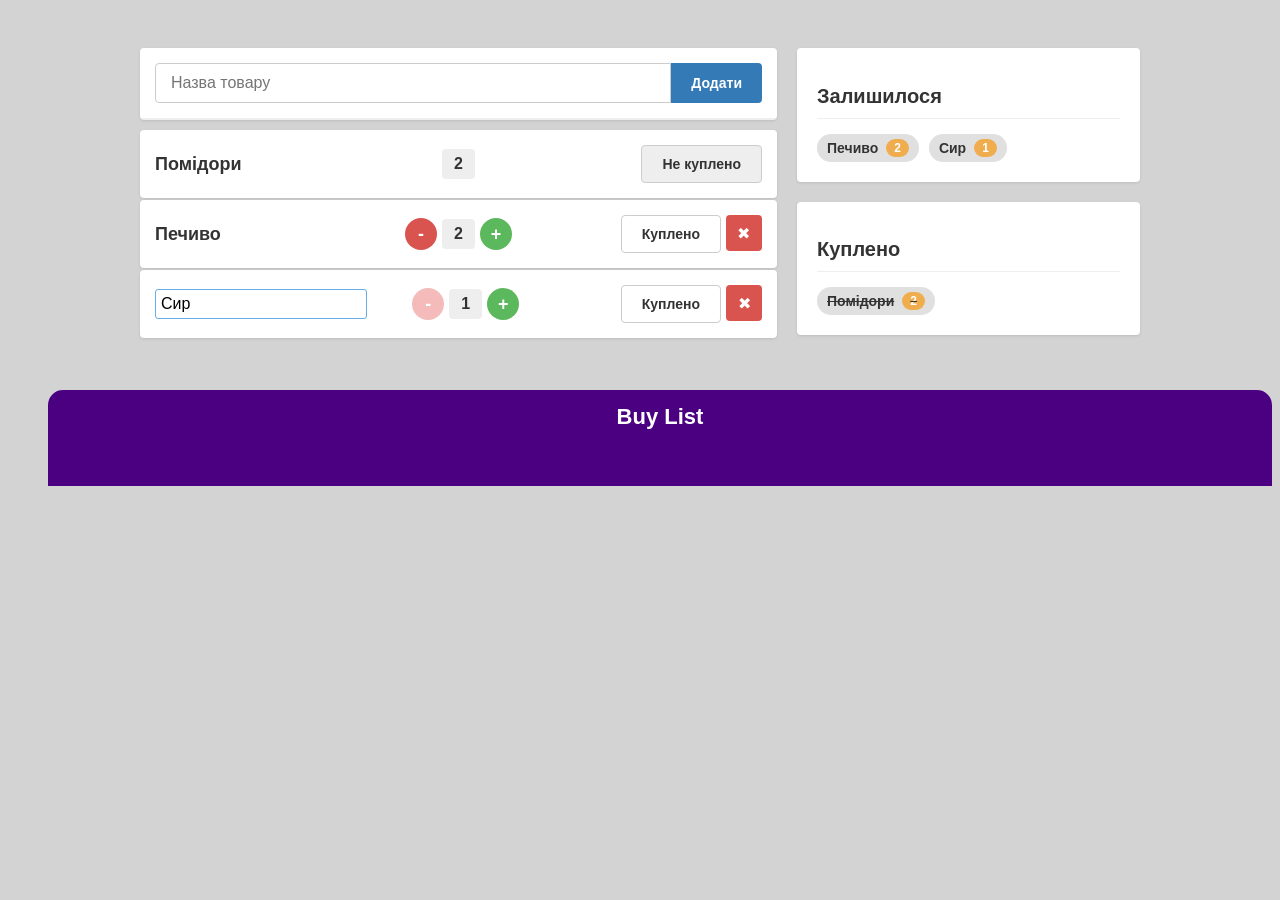
<file: HomeWork1_Rezanov/RezanovHw1_index.html>
<!DOCTYPE html>
<html lang="en">
<head>
    <meta charset="UTF-8">
    <meta name="viewport" content="width=device-width, initial-scale=1.0">
    <title>Items list</title>
    <link rel="stylesheet" href="RezanovHw1_styles.css">
</head>
<body>
    <main class="container">
        
        <section class="buy-list">
            <div class="add-panel">
                <input type="text" class="add-input" placeholder="Назва товару" aria-label="Назва товару">
                <button class="btn btn-add" data-tooltip="Додати товар у список">Додати</button>
            </div>

            <article class="item-row">
                <div class="item-name">Помідори</div>
                <div class="item-controls">
                    <span class="count-box">2</span>
                </div>
                <div class="item-actions">
                    <button class="btn btn-status" data-tooltip="Змінити на: Куплено">Не куплено</button>
                </div>
            </article>

            <article class="item-row">
                <div class="item-name">Печиво</div>
                <div class="item-controls">
                    <button class="btn-circle btn-minus" data-tooltip="Зменшити кількість" aria-label="Зменшити">-</button>
                    <span class="count-box">2</span>
                    <button class="btn-circle btn-plus" data-tooltip="Збільшити кількість" aria-label="Збільшити">+</button>
                </div>
                <div class="item-actions">
                    <button class="btn btn-status active" data-tooltip="Скасувати покупку">Куплено</button>
                    <button class="btn-square btn-delete" data-tooltip="Видалити зі списку" aria-label="Видалити">✖</button>
                </div>
            </article>

            <article class="item-row">
                <div class="item-name">
                    <input type="text" class="edit-input" value="Сир" aria-label="Редагувати назву">
                </div>
                <div class="item-controls">
                    <button class="btn-circle btn-minus disabled" data-tooltip="Мінімальна кількість" aria-label="Зменшити" disabled>-</button>
                    <span class="count-box">1</span>
                    <button class="btn-circle btn-plus" data-tooltip="Збільшити кількість" aria-label="Збільшити">+</button>
                </div>
                <div class="item-actions">
                    <button class="btn btn-status active" data-tooltip="Скасувати покупку">Куплено</button>
                    <button class="btn-square btn-delete" data-tooltip="Видалити зі списку" aria-label="Видалити">✖</button>
                </div>
            </article>
        </section>

        <aside class="summary">
            <section class="summary-block">
                <h2>Залишилося</h2>
                <div class="pills">
                    <span class="pill">Печиво <span class="badge">2</span></span>
                    <span class="pill">Сир <span class="badge">1</span></span>
                </div>
            </section>
            
            <section class="summary-block">
                <h2>Куплено</h2>
                <div class="pills">
                    <span class="pill crossed">Помідори <span class="badge">2</span></span>
                </div>
            </section>
        </aside>

    </main>

    <div class="author-badge" data-tooltip="Інформація про автора">
        <div class="badge-front">Buy List</div>
        <div class="badge-hidden">Created by:<br>Vladyslav Rezanov</div>
    </div>
</body>
</html>
</file>
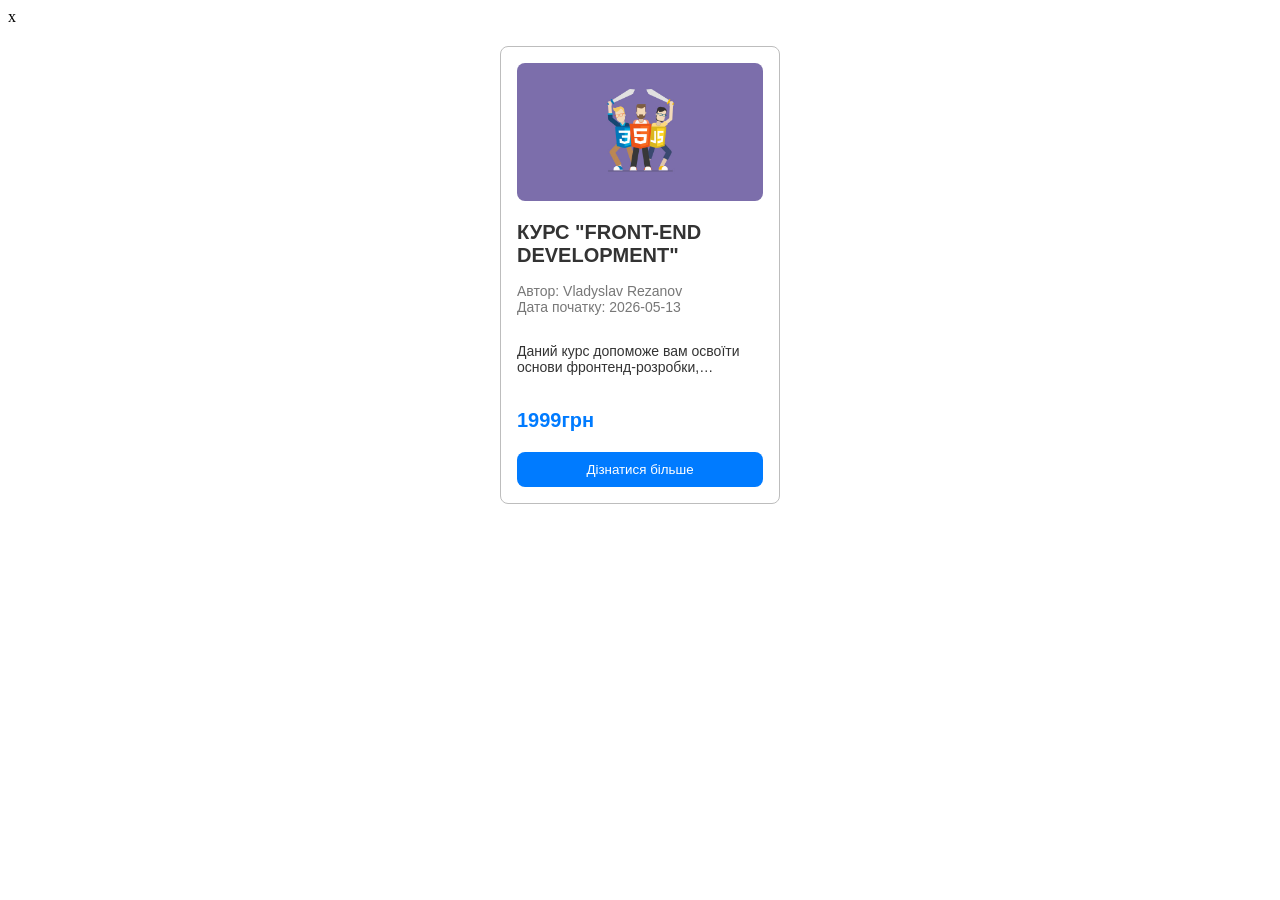
<file: Practice2_Rezanov/card.html>
x<!DOCTYPE html>
<html lang="uk">
<head>
  <meta charset="UTF-8">
  <meta name="viewport" content="width=device-width, initial-scale=1">
  <title>Картка — практична CSS</title>
  <link rel="stylesheet" href="card.css">
</head>
<body>

  <!--
    Варіант контенту визначається викладачем.
    Структура (теги, класи) однакова для всіх варіантів —
    змінюється тільки контент усередині.

    Варіант D — Картка КУРСУ
  -->

  <article class="card">
    <img class="card-image"
         src="img/how-to-front-end-840.jpg"
         alt="Зображення для картки">

    <h3 class="card-title">КУРС "FRONT-END DEVELOPMENT"</h3>

    <p class="card-meta">
      Автор: Vladyslav Rezanov<br>
      Дата початку: 2026-05-13
    </p>

    <p class="card-description">
      Даний курс допоможе вам освоїти основи фронтенд-розробки, включаючи HTML, CSS та JS. Ви навчитеся створювати сучасні веб-сайти та інтерфейси користувача, а також отримаєте практичні навички для роботи з популярними фреймворками та бібліотеками.
    </p>

    <p class="card-price">1999грн</p>

    <button class="card-action" type="button">
      Дізнатися більше
    </button>
  </article>

</body>
</html>
</file>
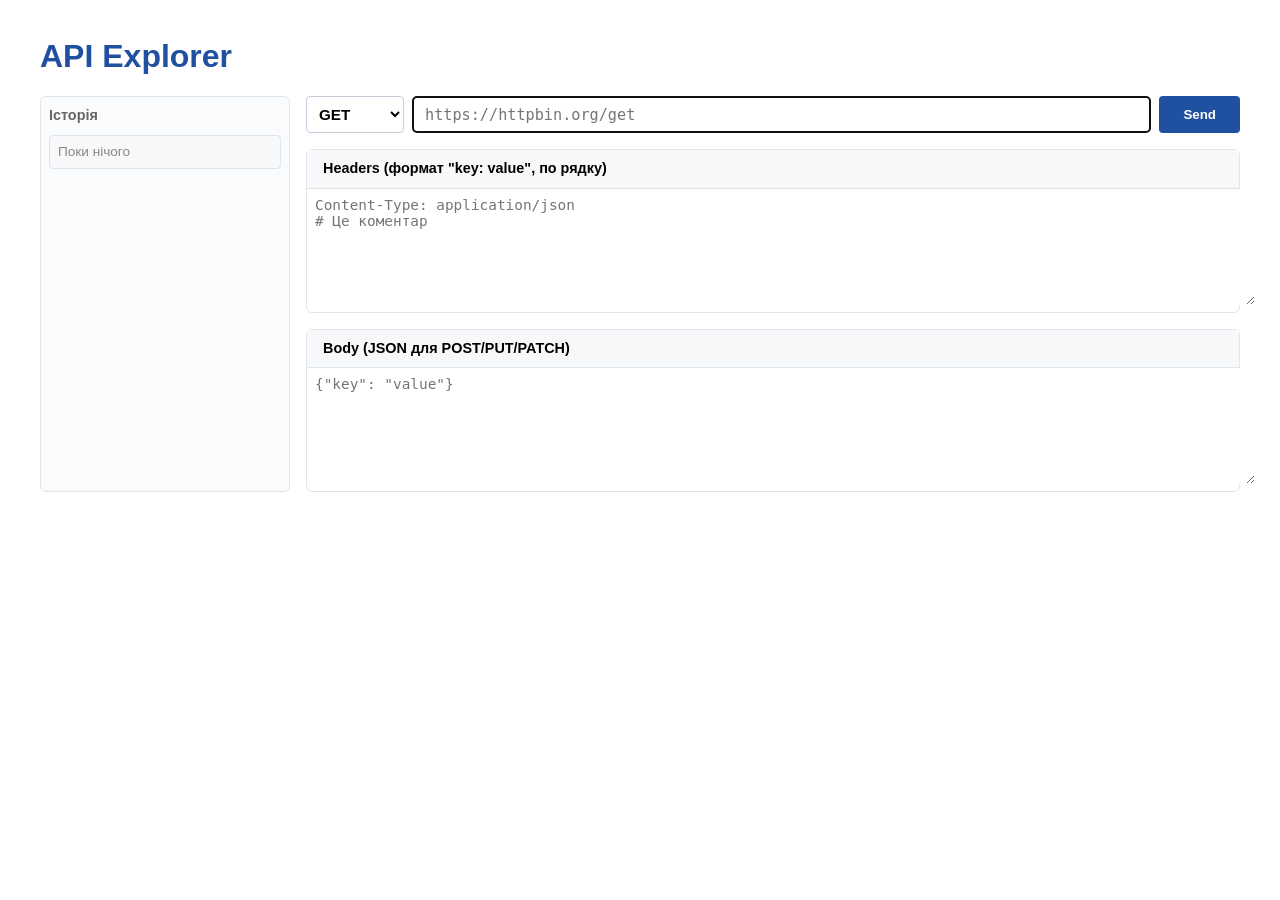
<file: Practice5_Rezanov/page.html>
<!DOCTYPE html>
<html lang="uk">
<head>
  <meta charset="UTF-8">
  <title>Task 1 — API Explorer</title>
  <style>
    body { font-family: -apple-system, sans-serif; max-width: 1200px; margin: 1rem auto; padding: 1rem; line-height: 1.5; }
    h1 { color: #2050a0; margin: 0 0 1rem; }

    .layout { display: grid; grid-template-columns: 250px 1fr; gap: 1rem; }

    /* === Sidebar (historу) === */
    .sidebar { border: 1px solid #e1e4e8; border-radius: 6px; padding: 0.5rem; background: #fafbfc; }
    .sidebar h3 { margin: 0 0 0.5rem; font-size: 0.9rem; color: #666; }
    #history { list-style: none; padding: 0; margin: 0; }
    #history li {
      padding: 6px 8px; margin-bottom: 4px;
      background: white; border: 1px solid #e1e4e8; border-radius: 4px;
      cursor: pointer; font-size: 0.85rem;
    }
    #history li:hover { background: #e8f0fe; }
    #history .method { font-weight: 700; margin-right: 6px; }
    #history .status { float: right; font-size: 0.8em; }

    /* === Main === */
    .main { display: flex; flex-direction: column; gap: 1rem; }

    /* === Form === */
    .req-line { display: flex; gap: 0.5rem; }
    #method {
      padding: 8px; border: 1px solid #ccd; border-radius: 4px;
      background: white; font-weight: 600; font-size: 0.95rem;
    }
    #url {
      flex: 1; padding: 8px 12px; border: 1px solid #ccd; border-radius: 4px;
      font-family: monospace; font-size: 0.95rem;
    }
    #send {
      padding: 8px 24px; background: #2050a0; color: white;
      border: none; border-radius: 4px; cursor: pointer; font-weight: 600;
    }
    #send:disabled { opacity: 0.6; cursor: wait; }

    .panel { border: 1px solid #e1e4e8; border-radius: 6px; }
    .panel h3 { margin: 0; padding: 0.5rem 1rem; background: #f6f8fa; border-bottom: 1px solid #e1e4e8; font-size: 0.9rem; }
    .panel textarea {
      width: 100%; min-height: 100px;
      padding: 8px; border: none; resize: vertical;
      font-family: monospace; font-size: 0.9rem;
    }
    .panel textarea:focus { outline: none; }
    .error { color: #c33; padding: 0.5rem 1rem; font-size: 0.85em; background: #fee; }

    /* === Response === */
    #response { display: none; }
    #response.visible { display: block; }
    .status-line {
      padding: 0.8rem 1rem; font-family: monospace; font-size: 1.05rem;
      border-radius: 6px 6px 0 0;
    }
    .status-line.s2 { background: #e6f7eb; color: #2a8a4a; }
    .status-line.s3 { background: #e8eef9; color: #2050a0; }
    .status-line.s4 { background: #fff4e6; color: #b85c00; }
    .status-line.s5 { background: #fde6e6; color: #c33; }
    .status-line .elapsed { float: right; font-size: 0.85em; opacity: 0.7; }

    .response-section { margin-top: 1rem; }
    pre {
      margin: 0; padding: 1rem; background: #f6f8fa;
      border-radius: 0 0 6px 6px;
      max-height: 400px; overflow: auto;
      font-size: 0.85rem; font-family: monospace;
    }
  </style>
</head>
<body>

  <h1>API Explorer</h1>

  <div class="layout">

    <aside class="sidebar">
      <h3>Історія</h3>
      <ul id="history">
        <li style="background:#f6f8fa; color:#888; cursor: default;">Поки нічого</li>
      </ul>
    </aside>

    <div class="main">

      <div class="req-line">
        <select id="method">
          <option>GET</option>
          <option>POST</option>
          <option>PUT</option>
          <option>PATCH</option>
          <option>DELETE</option>
        </select>
        <input id="url" type="text" placeholder="https://httpbin.org/get" autofocus>
        <button id="send">Send</button>
      </div>

      <div class="panel">
        <h3>Headers (формат "key: value", по рядку)</h3>
        <textarea id="headers" placeholder="Content-Type: application/json
# Це коментар"></textarea>
      </div>

      <div class="panel">
        <h3>Body (JSON для POST/PUT/PATCH)</h3>
        <textarea id="body" placeholder='{"key": "value"}'></textarea>
        <div id="body-error" class="error" hidden></div>
      </div>

      <div id="response">
        <div id="status-line" class="status-line"></div>
        <div class="response-section panel">
          <h3>Response Headers</h3>
          <pre id="response-headers"></pre>
        </div>
        <div class="response-section panel">
          <h3>Response Body</h3>
          <pre id="response-body"></pre>
        </div>
      </div>

    </div>
  </div>

  <script src="app.js"></script>
</body>
</html>
</file>
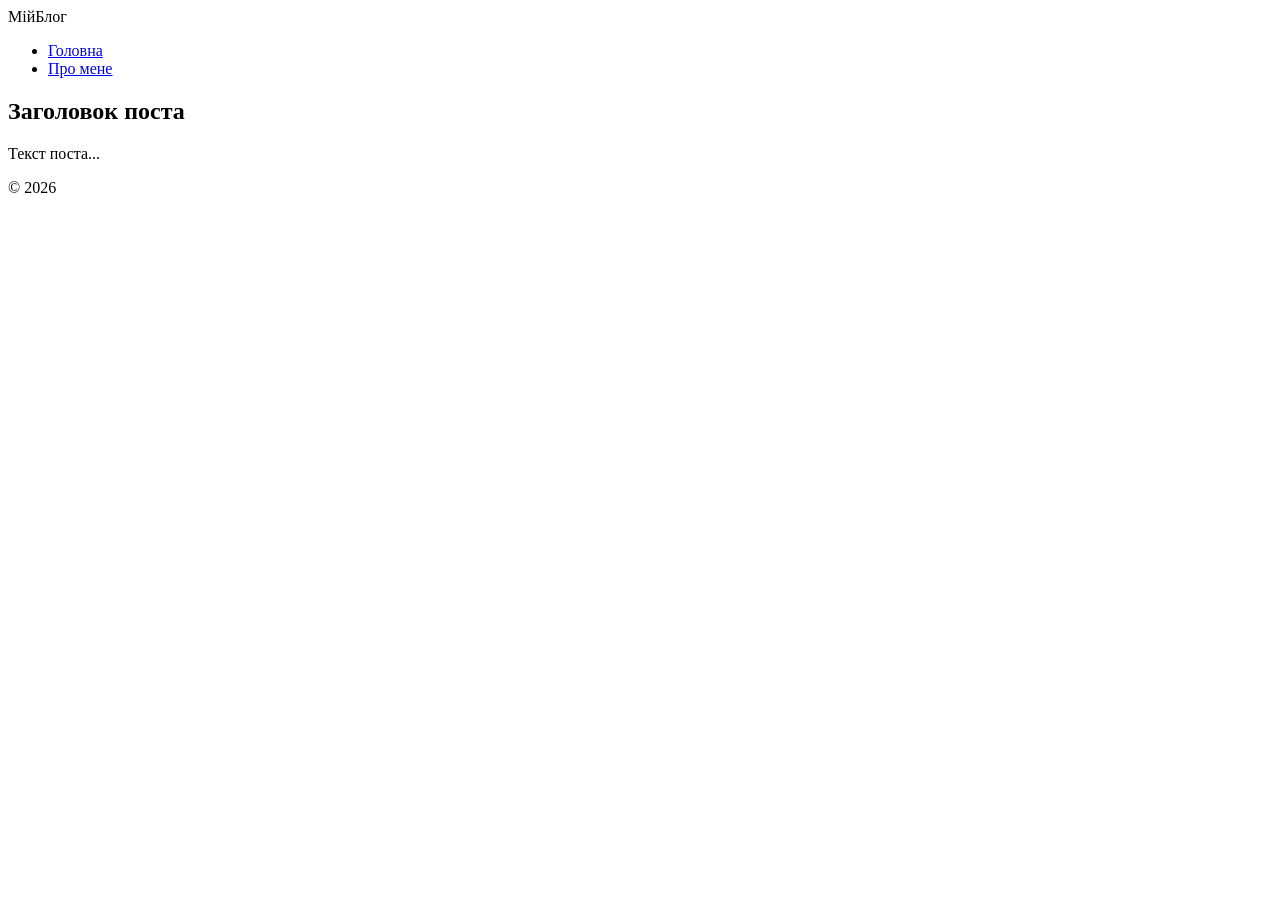
<file: Practice1_Rezanov/Task1/legacy.html>
<!-- 
Перепишіть HTML, замінивши <div>-обгортки на семантичні теги HTML5: <header>, <nav>, <main>, <article>, <aside>, <footer> (де доречно).
Замініть <div class="link"><a></a></div> на <li><a></a></li> всередині <ul> для навігації.
Замініть <div class="title"> на правильний рівень заголовка (<h1>, <h2> тощо).
Додайте до <html> атрибут lang="uk".
Додайте правильний <title> у <head>.
Збережіть весь текстовий контент незмінним.
-->

<!DOCTYPE html>
<html lang="uk">
<head>
    <meta charset="UTF-8">
    <meta name="viewport" content="width=device-width, initial-scale=1.0">
    <title>Blog</title>
</head>
<body>
    <div class="page">
    <header class="top">
    <div class="logo">МійБлог</div>
    <nav class="menu">
        <ul>
            <li class="link"><a href="/">Головна</a></li>
            <li class="link"><a href="/about">Про мене</a></li>
        </ul>
    </nav>
  </header>
  <main class="content">
    <article class="post">
      <h1 class="title">Заголовок поста</h1>
      <p class="text">Текст поста...</p>
    </article>
  </main>
  <footer class="bottom">© 2026</footer>
</div>
</body>
</html>
</file>
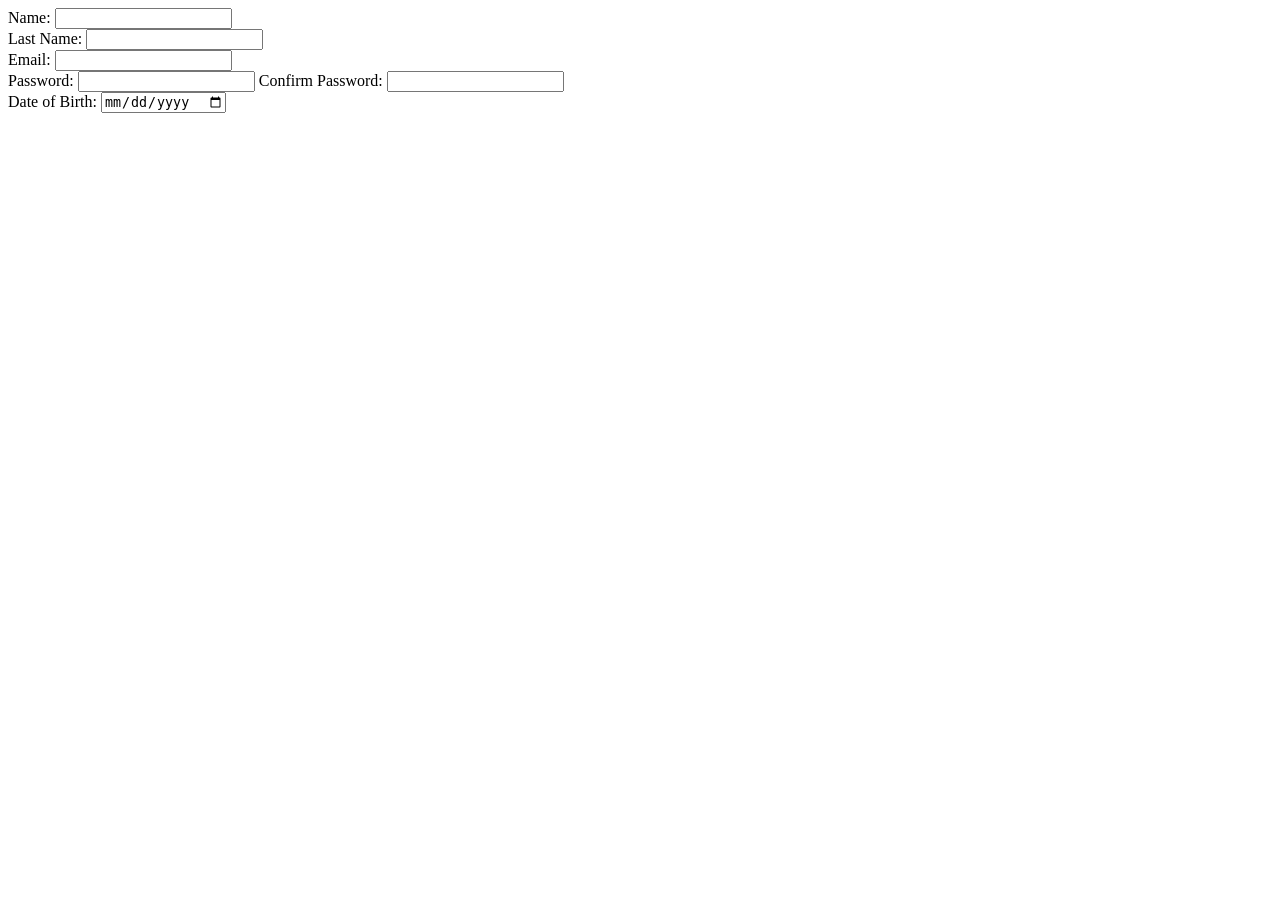
<file: Practice1_Rezanov/Task2/form.html>
<!DOCTYPE html>
<html lang="en">
<head>
    <meta charset="UTF-8">
    <meta name="viewport" content="width=device-width, initial-scale=1.0">
    <title>Form</title>
</head>
<body>
    <form>
        <label for="first-name">Name:</label>
        <input type="text" id="first-name" name="first-name">
        <br>
        <label for="last-name">Last Name:</label>
        <input type="text" id="last-name" name="last-name">
        <br>
        <label for="email">Email:</label>
        <input type="email" id="email" name="email">
        <br>
        <label for="password">Password:</label>
        <input type="password" id="password" name="password">
        <label for="confirm-password">Confirm Password:</label>
        <input type="password" id="confirm-password" name="confirm-password">
        <br>
        <label for="date-of-birth">Date of Birth:</label>  
        <input type="date" id="date-of-birth" name="date-of-birth">
        <br>

        <!-- NOT FINISHED BECAUSE OF TASK 4-->

    </form>
    
</body>
</html>
</file>
<file: HomeWork1_Rezanov/RezanovHw1_styles.css>
* {
    box-sizing: border-box;
}

body {
    font-family: Arial, sans-serif;
    background-color: #d3d3d3; 
    padding: 40px 20px;
    color: #333;
}

.container {
    display: flex;
    gap: 20px;
    max-width: 1000px;
    margin: 0 auto;
}

.buy-list {
    flex: 1 1 65%;
    background-color: transparent;
}

.summary {
    flex: 1 1 35%;
    display: flex;
    flex-direction: column;
    gap: 20px;
}

@media (max-width: 650px) {
    .container {
        flex-direction: column;
    }
}

.add-panel, .item-row {
    background-color: #fff;
    padding: 15px;
    border-radius: 4px;
    margin-bottom: 2px; 
    box-shadow: 0 1px 3px rgba(0,0,0,0.1);
}

.add-panel {
    display: flex;
    border-bottom: 2px solid #eee;
    margin-bottom: 10px;
}

.add-input {
    flex-grow: 1;
    padding: 10px 15px;
    border: 1px solid #ccc;
    border-radius: 4px 0 0 4px;
    font-size: 16px;
    outline: none;
}

.item-row {
    display: flex;
    justify-content: space-between;
    align-items: center;
}

.item-name {
    flex: 1;
    font-size: 18px;
    font-weight: bold;
}

.edit-input {
    font-size: 16px;
    padding: 5px;
    border: 1px solid #66afe9;
    border-radius: 3px;
    outline: none;
}

.item-controls {
    display: flex;
    align-items: center;
    gap: 5px;
    flex: 1;
    justify-content: center;
}

.count-box {
    background-color: #eee;
    padding: 6px 12px;
    border-radius: 4px;
    font-weight: bold;
}

.item-actions {
    flex: 1;
    display: flex;
    justify-content: flex-end;
    gap: 5px;
}


.btn {
    padding: 10px 20px;
    border: none;
    cursor: pointer;
    font-weight: bold;
    font-size: 14px;
    border-radius: 4px;
    transition: opacity 0.2s;
}

.btn:hover { opacity: 0.8; }

.btn-add {
    background-color: #337ab7;
    color: white;
    border-radius: 0 4px 4px 0;
}

.btn-status {
    background-color: #eee;
    color: #333;
    border: 1px solid #ccc;
}

.btn-status.active {
    background-color: #fff;
}

.btn-circle {
    width: 32px;
    height: 32px;
    border-radius: 50%;
    border: none;
    color: white;
    font-size: 18px;
    font-weight: bold;
    cursor: pointer;
    display: flex;
    align-items: center;
    justify-content: center;
    transition: opacity 0.2s;
}

.btn-circle:hover { opacity: 0.8; }
.btn-circle.disabled { background-color: #f5baba; cursor: not-allowed; }

.btn-minus { background-color: #d9534f; }
.btn-plus { background-color: #5cb85c; }

.btn-square {
    width: 36px;
    height: 36px;
    background-color: #d9534f;
    color: white;
    border: none;
    border-radius: 4px;
    font-size: 16px;
    cursor: pointer;
}


.summary-block {
    background-color: #fff;
    padding: 20px;
    border-radius: 4px;
    box-shadow: 0 1px 3px rgba(0,0,0,0.1);
}

.summary-block h2 {
    font-size: 20px;
    margin-bottom: 15px;
    padding-bottom: 10px;
    border-bottom: 1px solid #eee;
}

.pills {
    display: flex;
    flex-wrap: wrap;
    gap: 10px;
}

.pill {
    background-color: #e0e0e0;
    padding: 5px 10px;
    border-radius: 15px;
    font-size: 14px;
    font-weight: bold;
    display: flex;
    align-items: center;
    gap: 8px;
}

.pill.crossed {
    text-decoration: line-through;
}

.badge {
    background-color: #f0ad4e;
    color: white;
    padding: 2px 8px;
    border-radius: 12px;
    font-size: 12px;
}

.author-badge {
    position: fixed;
    bottom: -50px; 
    left: 20px;
    background-color: #4b0082; 
    color: white;
    padding: 12px 25px;
    border: 2px solid #4b0082;
    border-radius: 15px 15px 0 0;
    text-align: center;
    transition: all 0.4s ease;
    z-index: 1000;
}

.badge-front {
    font-size: 22px;
    font-weight: bold;
}

.badge-hidden {
    font-size: 14px;
    margin-top: 10px;
    opacity: 0;
    transition: opacity 0.4s ease;
}

.author-badge:hover {
    bottom: 0; 
    background-color: #6a0dad; 
}

.author-badge:hover .badge-hidden {
    opacity: 1;
}


@media print {
    body { background-color: white; }
    
    .author-badge {
        background-color: white !important;
        color: black !important;
        bottom: 0 !important;
        border: 2px solid #4b0082 !important;
    }

    .badge-front { display: none; }
    
    .badge-hidden {
        opacity: 1 !important;
        margin-top: 0;
        font-weight: bold;
    }
}

[data-tooltip] {
    position: relative;
}

[data-tooltip]::after {
    content: attr(data-tooltip);
    position: absolute;
    bottom: 0%;
    left: 50%;
    transform: translateX(-50%) scale(0.5);
    background-color: #6a0dad;
    color: white;
    padding: 6px 12px;
    border-radius: 8px;
    font-size: 12px;
    white-space: nowrap;
    opacity: 0;
    visibility: hidden;
    transition: all 0.3s cubic-bezier(0.68, -0.55, 0.265, 1.55); 
    pointer-events: none;
    z-index: 9999;
}

[data-tooltip]:hover::after {
    bottom: 120%; 
    transform: translateX(-50%) scale(1);
    opacity: 1;
    visibility: visible;
}
</file>
<file: Practice2_Rezanov/card.css>
/*
  Стилі для картки. Студент пише сюди.

  Обов'язкові вимоги:

  1. Глобально: * { box-sizing: border-box; }. +
  2. CSS-змінні в :root — щонайменше 4 токени
     (наприклад: --accent, --text, --radius, --space).
     Решта правил використовує var(...). +

  3. Картка:
     - фон, рамка або тінь, border-radius, padding;
     - фіксована ширина ~280px, центрування на сторінці;
     - елементи в стовпець, кнопка завжди прилягає до низу
       (підказка: flex-direction: column + margin-top: auto). +

  4. Зображення:
     - фіксоване співвідношення сторін через aspect-ratio;
     - object-fit: cover, щоб не спотворювалось.

  5. Опис (.card-description):
     - максимум 2 рядки з трикрапкою (-webkit-line-clamp: 2,
       display: -webkit-box, -webkit-box-orient: vertical, overflow: hidden).

  6. Hover на картці:
     - субтильна elevation (зміна тіні або translateY(-2px));
     - плавна transition (~200ms).

  7. Кнопка:
     - :hover (зміна фону/тексту);
     - :focus-visible (видимий outline для клавіатури);
     - transition (~150ms).

  Цільовий вигляд — у target-card.html (відкрити окремо).
*/

/* Студент починає звідси */

* {
  box-sizing: border-box;
}

:root{
    --border-radius: 8px;
    --card-width: 280px;
    --card-padding: 16px;
    --accent-color: #007BFF;
    --text-color: #333;
    --background-color: #fff;
    --shadow-color: rgba(0, 0, 0, 0.465);
    --hover-shadow-color: rgba(0, 0, 0, 0.2);
    --transition-duration: 200ms;

    --header-text-font: 'Arial', sans-serif;
    --description-text-font: 'Verdana', sans-serif;
    --price-text-font: 'Arial', monospace;
    --button-text-font: 'Tahoma', sans-serif;
}

.card {
    width: var(--card-width);
    background-color: var(--background-color);
    border-radius: var(--border-radius);
    border: 1px solid #bdbdbd;
    padding: var(--card-padding);
    box-shadow: var(--shadow-color);
    display: flex;
    flex-direction: column;
    transition: box-shadow var(--transition-duration), transform var(--transition-duration);
    margin: 20px auto;
}

.card-image {
    width: 100%;
    aspect-ratio: 16 / 9;
    object-fit: cover;
    border-radius: var(--border-radius);
}

.card-title {
    font-family: var(--header-text-font);
    font-size: 1.25rem;
    color: var(--text-color);
}

.card-meta {
    font-family: var(--description-text-font);
    font-size: 0.875rem;
    color: #777;
    margin-top: -4px;
}

.card-description {
    font-family: var(--description-text-font);
    font-size: 0.875rem;
    color: var(--text-color);
    display: -webkit-box;
    -webkit-line-clamp: 2;
    -webkit-box-orient: vertical;
    overflow: hidden;
}

.card-action{
    font-family: var(--button-text-font);
    margin-top: auto;
    padding: 10px;
    background-color: var(--accent-color);
    color: #fff;
    border: none;
    border-radius: var(--border-radius);
    transition: background-color 150ms, color 150ms;
}

.card-action:hover {
    color: #0056b3;
    background-color: #e0e0e0;
}

.card-action:focus-visible {
    outline: 2px solid var(--accent-color);
    outline-offset: 2px;
}


.card:hover {
    box-shadow: var(--hover-shadow-color);
    transform: translateY(-2px);
}

.card-price{
    font-family: var(--price-text-font);
    font-size: 1rem;
    color: var(--accent-color);
    font-weight: bolder;
    font-size: 1.25rem;
}
</file>
